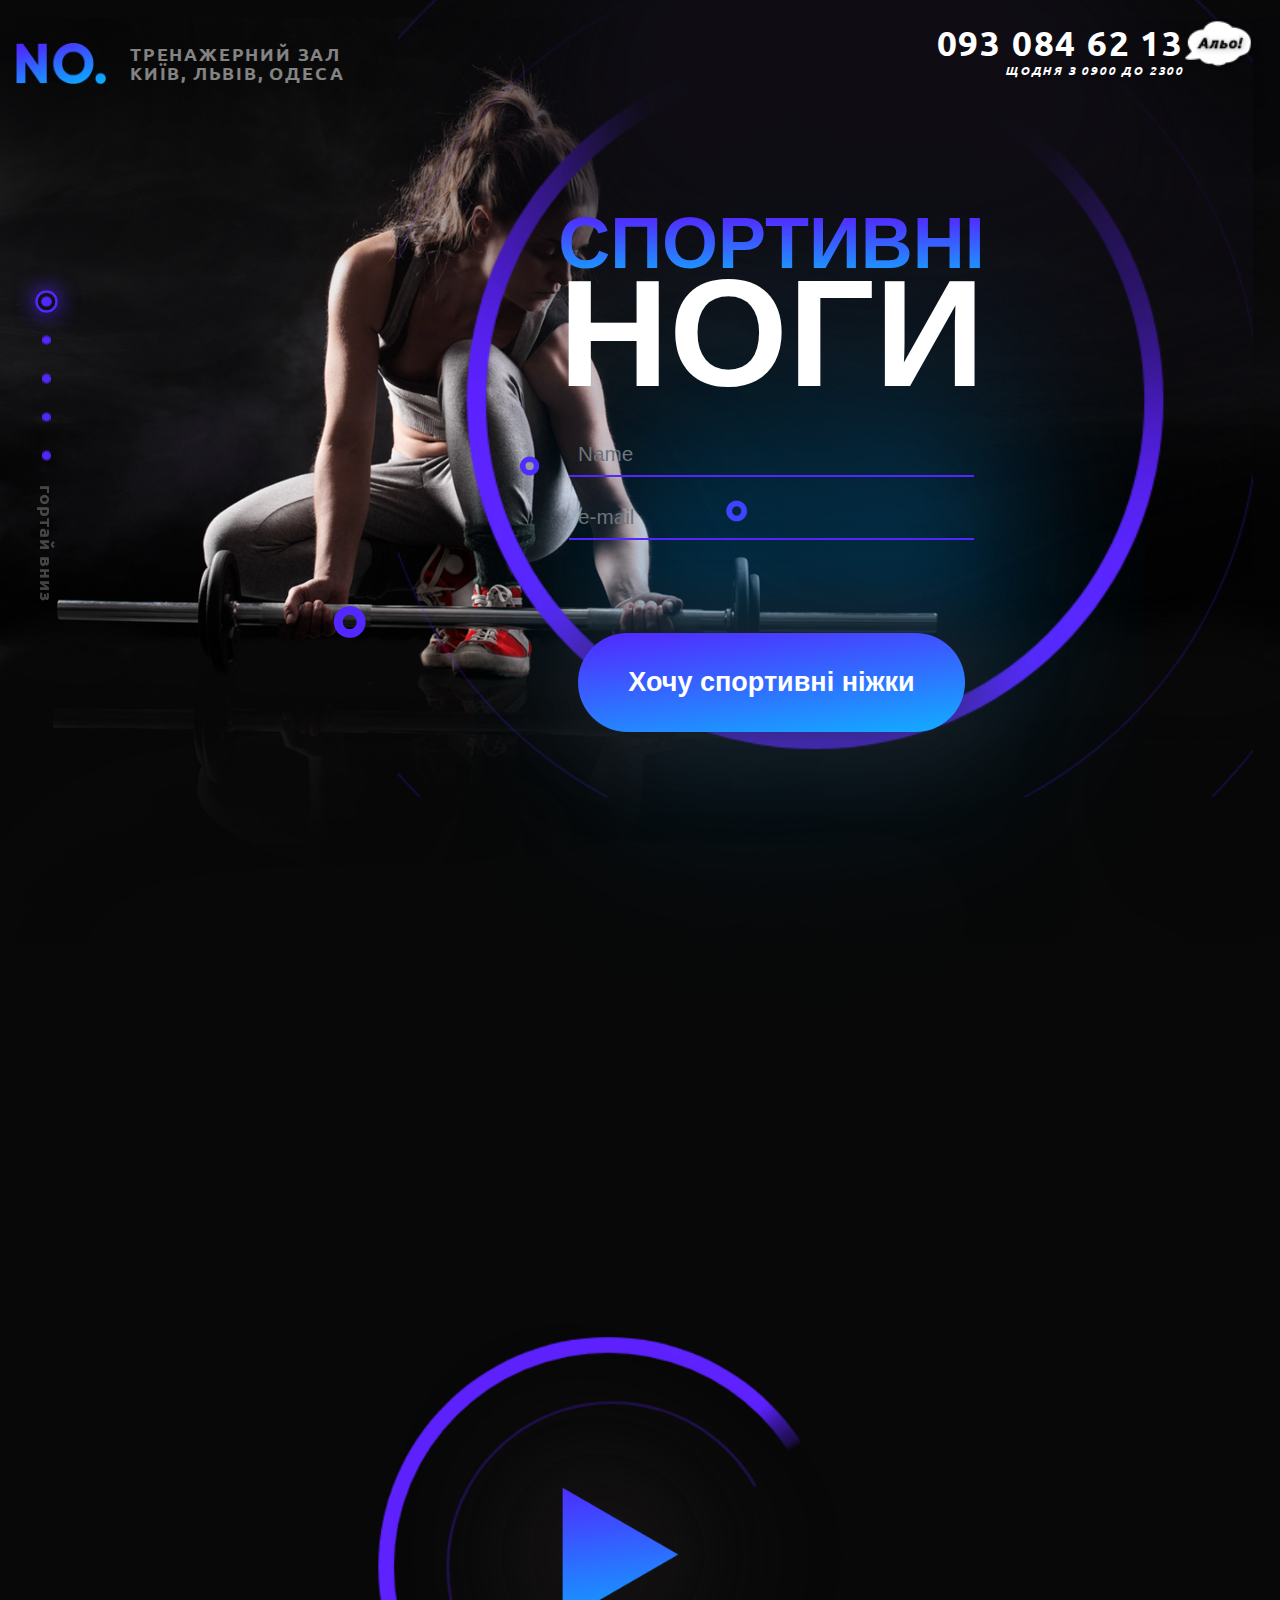
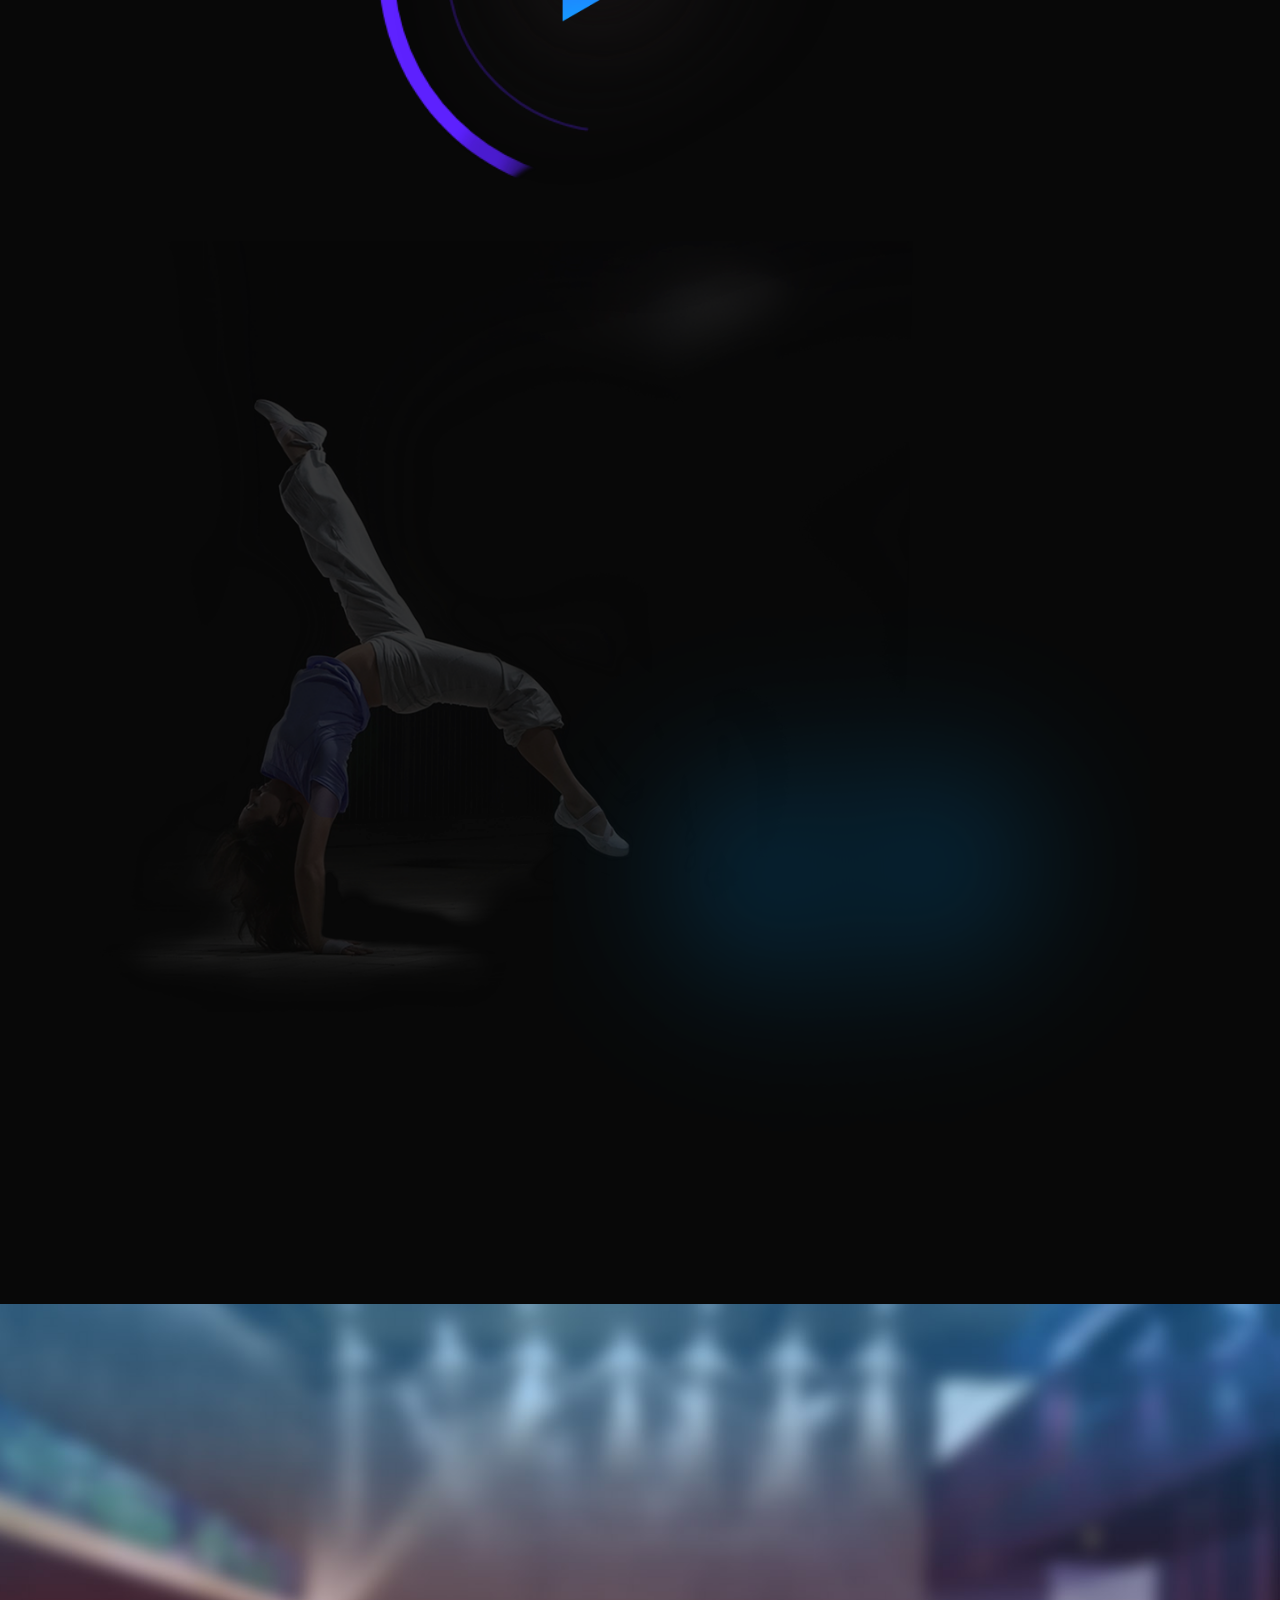
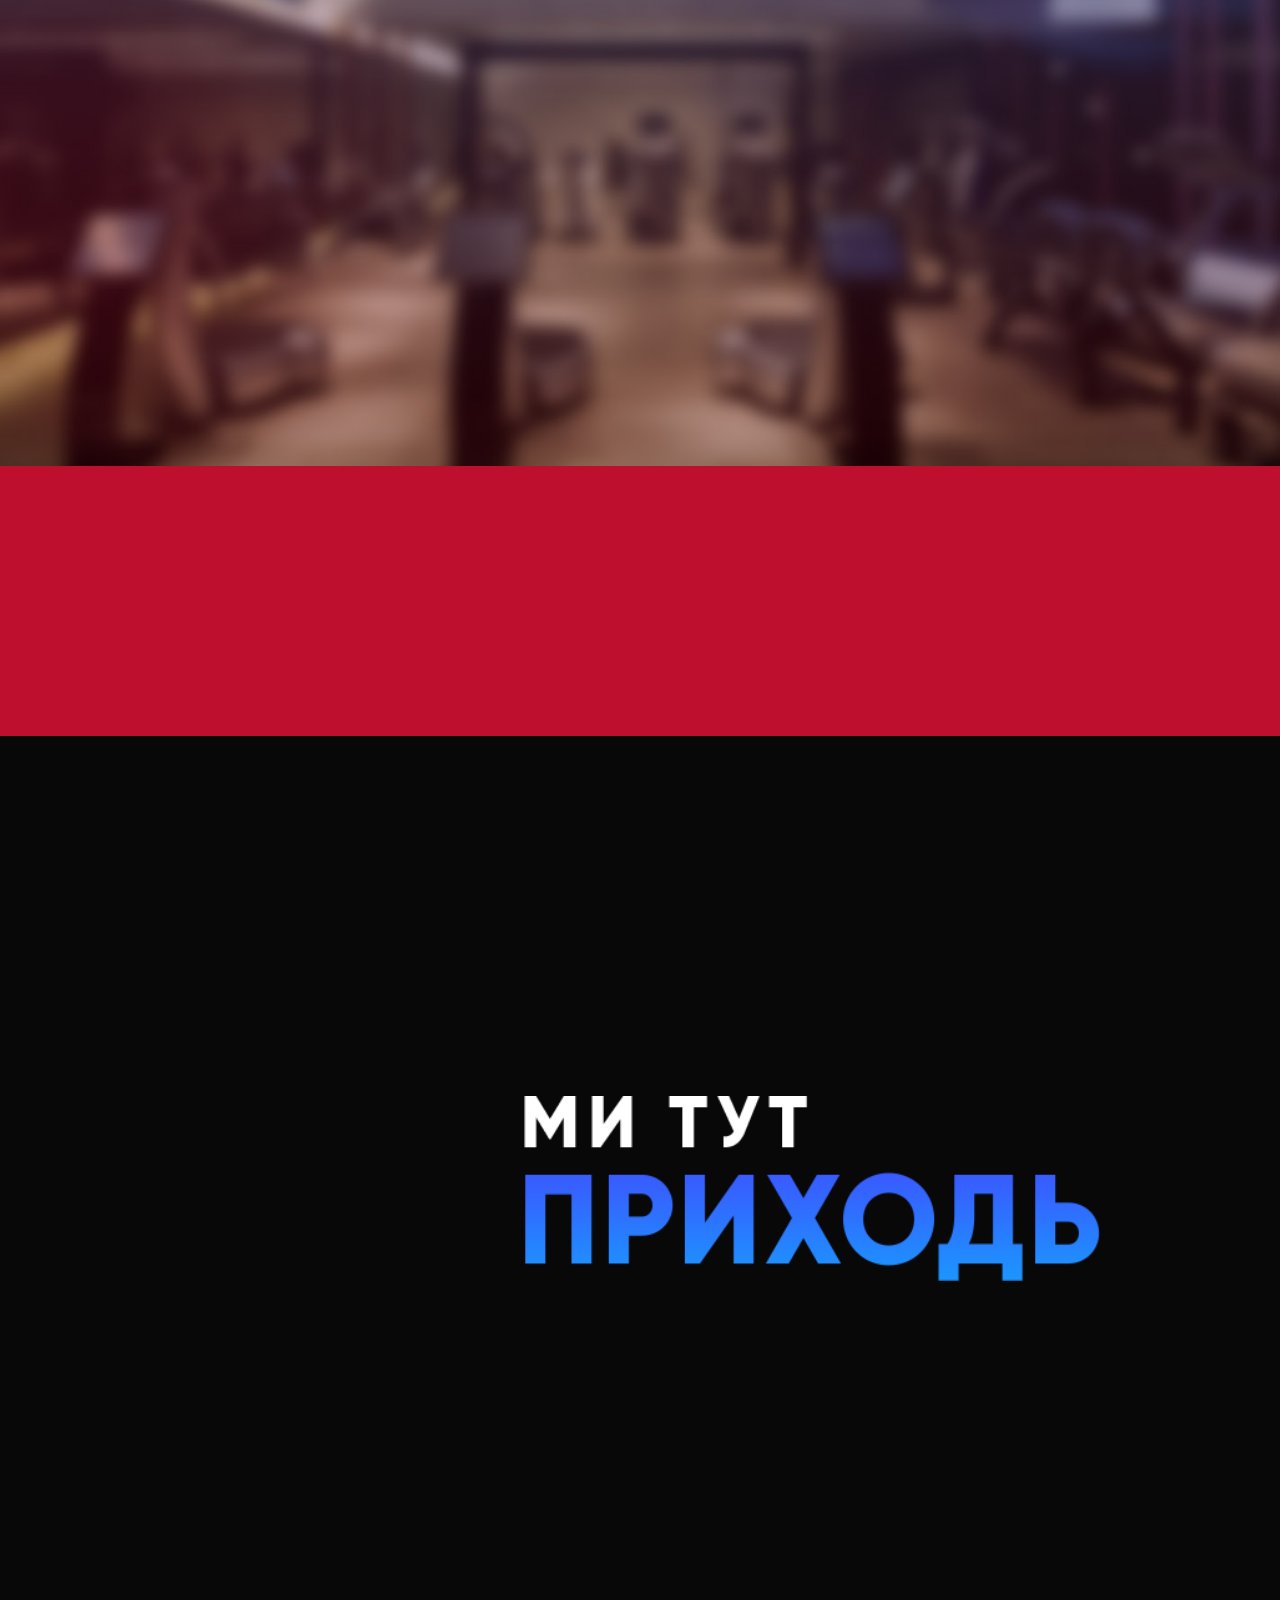
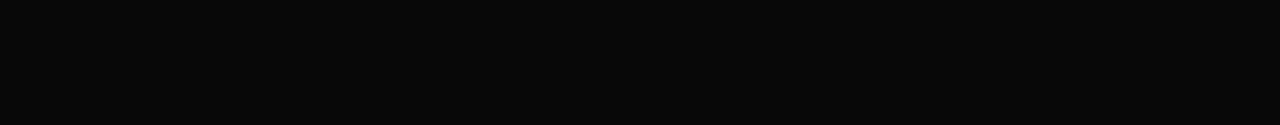
<file: index.html>
<!doctype html>
<html lang="en">
  <head>
    <!-- Required meta tags -->
    <meta charset="utf-8">
    <meta name="viewport" content="width=device-width, initial-scale=1, shrink-to-fit=no">
    <!-- Bootstrap CSS -->
    <!-- <link rel="stylesheet" href="https://stackpath.bootstrapcdn.com/bootstrap/4.3.1/css/bootstrap.min.css" integrity="sha384-ggOyR0iXCbMQv3Xipma34MD+dH/1fQ784/j6cY/iJTQUOhcWr7x9JvoRxT2MZw1T" crossorigin="anonymous"> -->

    <link rel="stylesheet" href="assets/css/bootstrap/bootstrap-grid.min.css">
    <link rel="stylesheet" href="assets/css/bootstrap/bootstrap.min.css">
    <link rel="stylesheet" href="assets/css/bootstrap/bootstrap-reboot.min.css">

    <link rel="stylesheet" href="https://cdnjs.cloudflare.com/ajax/libs/animate.css/3.7.0/animate.min.css">
    <script src="https://cdnjs.cloudflare.com/ajax/libs/wow/1.1.2/wow.min.js"></script>
    <script>
      new WOW().init();
    </script>
    <!-- fonts -->
    <link href="https://fonts.googleapis.com/css?family=Ubuntu:400,400i,500i,700&display=swap&subset=cyrillic" rel="stylesheet">

    <title>Hello</title>
    <link rel="stylesheet" href="assets/css/style.css">

  </head>
  <body>

<header class="header">
  <div class="header-inner">
    <nav class="navbar navbar-expand-lg navbar-light">
      <a class="navbar-brand" href="#">
        <img src="assets/images/header/logo.png" alt="NO.">
      </a>
      <button class="navbar-toggler" type="button" data-toggle="collapse" data-target="#navbarSupportedContent" aria-controls="navbarSupportedContent" aria-expanded="false" aria-label="Toggle navigation">
        <span class="navbar-toggler-icon"></span>
      </button>

      <div class="collapse navbar-collapse" id="navbarSupportedContent">

        <ul class="navbar-nav mr-auto">
          <li class="nav-item">
            <a class="nav-link" href="#">
              тренажерний зал <br>
              київ, львів, одеса
            </a>
          </li>
        </ul>

        <ul class="navbar-nav ml-auto">

          <li class="nav-item phone">
            <a class="nav-link t-right" href="#">
              <div class="nav-item__phone">
                093 084 62 13<br>
                <span>Щодня з 0900 до 2300</span>
              </div>
              <img  class="nav-item__image" src="assets/images/header/alo.png" alt=""><br>
            </a>
          </li>

        </ul>
      </div>
    </nav>
  </div>
  <!-- /.header-inner -->
</header>
<!-- /.header -->

<main class="main">
  <div class="main-inner">

    <!-- sections -->
    <div class="sections">


      <section class="section-1">
        <img class="section-1__bg wow fadeIn" data-wow-delay=".35s" src="assets/images/main/girls.png" alt="">
        <img class="section-1__elipse wow fadeIn" src="assets/images/main/elipse1.png" alt="">
        <form class="section-1__form wow fadeInRight">
          <img class="section-1__form__light" src="assets/images/main/light.png" alt="">

          <div class="wow fadeIn media-center" data-wow-duration="2s" data-wow-delay=".7s">

            <p class="section-t-grad">СПОРТИВНI</p>
            <p class="section-t">НОГИ</p>

            <div class="form-group">
              <input type="text" class="form-control section-1__input" id="exampleInputName1" aria-describedby="Name" placeholder="Name">
            </div>
            <div class="form-group">
              <input type="email" class="form-control section-1__input-2" id="exampleInputEmail1" aria-describedby="emailHelp" placeholder="e-mail">
            </div>
            <button type="submit" class="btn section-1__btn">Хочу спортивні ніжки</button>

          </div>
        </form>
            <!-- подсказки -->
            <a class="cic wow fadeIn" data-wow-delay=".7s" href="#" id="cic1"><img src="assets/images/main/cic.png" alt=""></a>
            <a class="cic wow fadeIn" data-wow-delay="1s" href="#" id="cic2"><img  src="assets/images/main/cic.png" alt=""></a>
            <a class="cic wow fadeIn" data-wow-delay="1.3s" href="#" id="cic3"><img src="assets/images/main/cic.png" alt=""></a>
            <a class="cic wow fadeIn" data-wow-delay="1.6s" href="#" id="cic4"><img src="assets/images/main/cic.png" alt=""></a>


        <div class="page-list wow fadeInLeft">
          <ul>
            <li><a href=""><img class="active" src="assets/images/main/tt.png" alt=""></a></li>
            <li><a href=""><img src="assets/images/main/tt.png" alt=""></a></li>
            <li><a href=""><img src="assets/images/main/tt.png" alt=""></a></li>
            <li><a href=""><img src="assets/images/main/tt.png" alt=""></a></li>
            <li><a href=""><img src="assets/images/main/tt.png" alt=""></a></li>
            <li><p>гортай вниз</p></li>
          </ul>
        </div>

      </section>

      <section class="secion-2">
        <img class="section-2__bg wow fadeIn" src="assets/images/main/s2bg.png" alt="">
        <img src="assets/images/main/elipse2.png" alt="" class="section-2__elipse">
        <img src="assets/images/main/play.png" alt="" class="play">

        <div class="section-2__text wow fadeInLeft">
          <p class="section-t">БО В НАС</p>
          <p class="section-t-grad">КЛАСНО</p>
          <p>Дивись 2 хвилини, як ми працюємо <br>і обирай <span>безкоштовний план</span></p>
        </div>

        <div class="page-list wow fadeInLeft">
          <ul>
            <li><a href=""><img src="assets/images/main/tt.png" alt=""></a></li>
            <li><a href=""><img class="active" src="assets/images/main/tt.png" alt=""></a></li>
            <li><a href=""><img src="assets/images/main/tt.png" alt=""></a></li>
            <li><a href=""><img src="assets/images/main/tt.png" alt=""></a></li>
            <li><a href=""><img src="assets/images/main/tt.png" alt=""></a></li>
            <li><p>гортай вниз</p></li>
          </ul>
        </div>

      </section>

      <div class="bans">
        <img class="ban wow fadeIn" data-wow-delay=".7s" id="ban1" src="assets/images/main/ban1.png" alt="">
        <img class="ban wow fadeIn" data-wow-delay="1s" id="ban2" src="assets/images/main/ban2.png" alt="">
        <img class="ban wow fadeIn" data-wow-delay="1.3s" id="ban3" src="assets/images/main/ban3.png" alt="">
      </div>
      <!-- /.secion-2 -->

      <section class="section-3">
        <img src="assets/images/main/sc3bg.png" alt="" class="section-3__bg">
        <img class="section-3__light" src="assets/images/main/light.png" alt="">

        <form class="section-3__form wow fadeInRight">
          <div class="wow fadeIn media-center" data-wow-duration="2s" data-wow-delay=".7s">

            <div class="form-group">
              <input type="text" class="form-control section-1__input" id="exampleInputName1" aria-describedby="Name" placeholder="Лєнка">
            </div>
            <div class="form-group">
              <input type="email" class="form-control section-1__input-2" id="exampleInputEmail1" aria-describedby="emailHelp" placeholder="elenaalenok@gmail.com">
            </div>
            <button type="submit" class="btn section-1__btn">Халявний тиждень мій</button>

          </div>
        </form>

        <div class="page-list wow fadeInLeft">
          <ul>
            <li><a href=""><img src="assets/images/main/tt.png" alt=""></a></li>
            <li><a href=""><img src="assets/images/main/tt.png" alt=""></a></li>
            <li><a href=""><img class="active" src="assets/images/main/tt.png" alt=""></a></li>
            <li><a href=""><img src="assets/images/main/tt.png" alt=""></a></li>
            <li><a href=""><img src="assets/images/main/tt.png" alt=""></a></li>
            <li><p>гортай вниз</p></li>
          </ul>
        </div>

      </section>
      <!-- /.section-3 -->


      <section class="section-4">
        <img src="assets/images/main/sc4bg.jpg" alt="" class="section-4__bg">
        <img src="assets/images/main/madama.png" alt="" class="section-4__madama wow fadeInRight">
        <img src="assets/images/main/citata.png" alt="" class="section-4__citata">
        <img src="assets/images/main/mnepoxui.png" alt="" class="section-4__mnepoxuitxt wow fadeInRight">

        <div class="section-4__text wow fadeInLeft">
          <p class="section-t">щастя, що</p>
          <p class="section-t-2">вони</p>
          <p class="section-t-2">з нами</p>
        </div>

        <div class="page-list wow fadeInLeft">
          <ul>
            <li><a href=""><img src="assets/images/main/tt.png" alt=""></a></li>
            <li><a href=""><img src="assets/images/main/tt.png" alt=""></a></li>
            <li><a href=""><img src="assets/images/main/tt.png" alt=""></a></li>
            <li><a href=""><img class="active" src="assets/images/main/tt.png" alt=""></a></li>
            <li><a href=""><img src="assets/images/main/tt.png" alt=""></a></li>
            <li><p>гортай вниз</p></li>
          </ul>
        </div>

      </section>
      <!-- /.section-4 -->
      <section class="section-5">
        <div class="section-5-but">
          <a class="section-5-but__btn wow fadeInRight" href="#">Іду тренуватись</a>
        </div>

        <div class="page-list wow fadeInLeft">
          <ul>
            <li><a href=""><img src="assets/images/main/tt.png" alt=""></a></li>
            <li><a href=""><img src="assets/images/main/tt.png" alt=""></a></li>
            <li><a href=""><img src="assets/images/main/tt.png" alt=""></a></li>
            <li><a href=""><img src="assets/images/main/tt.png" alt=""></a></li>
            <li><a href=""><img class="active" src="assets/images/main/tt.png" alt=""></a></li>
            <li><p>гортай вниз</p></li>
          </ul>
        </div>

      <footer class="footer">
        <div class="footer-inner">
          <img class="footer-man wow fadeIn" src="assets/images/main/man.png" alt="">
          <img class="footer-tx" src="assets/images/main/footertx.png" alt="">
          <img class="footer-xi wow fadeIn" src="assets/images/main/futerxui.png" alt="">

          <form class="section-3__form wow fadeInRight">
            <div class="wow fadeIn media-center" data-wow-duration="2s" data-wow-delay=".7s">

              <div class="form-group">
                <input type="text" class="form-control section-1__input" id="exampleInputName1" aria-describedby="Name" placeholder="Лєнка">
              </div>
              <div class="form-group">
                <input type="email" class="form-control section-1__input-2" id="exampleInputEmail1" aria-describedby="emailHelp" placeholder="elenaalenok@gmail.com">
              </div>
              <button type="submit" class="btn section-1__btn">Тренуватись безкоштовно</button>

            </div>
          </form>

        </div>
        <!-- /.footer-inner -->
      </footer>
      <!-- /.footer -->


      </section>
      <!-- /.section-5 -->

    </div>
    <!-- /.sections -->

  </div>
  <!-- /.main-inner -->
</main>
<!-- /.main -->



    <!-- jQuery first, then Popper.js, then Bootstrap JS -->
    <script src="https://code.jquery.com/jquery-3.3.1.slim.min.js" integrity="sha384-q8i/X+965DzO0rT7abK41JStQIAqVgRVzpbzo5smXKp4YfRvH+8abtTE1Pi6jizo" crossorigin="anonymous"></script>
    <script src="https://cdnjs.cloudflare.com/ajax/libs/popper.js/1.14.7/umd/popper.min.js" integrity="sha384-UO2eT0CpHqdSJQ6hJty5KVphtPhzWj9WO1clHTMGa3JDZwrnQq4sF86dIHNDz0W1" crossorigin="anonymous"></script>
    <script src="https://stackpath.bootstrapcdn.com/bootstrap/4.3.1/js/bootstrap.min.js" integrity="sha384-JjSmVgyd0p3pXB1rRibZUAYoIIy6OrQ6VrjIEaFf/nJGzIxFDsf4x0xIM+B07jRM" crossorigin="anonymous"></script>
  </body>
</html>
</file>
<file: assets/css/style.css>
.header-inner{margin-top:2vh}.header-inner .nav-link{opacity:1;color:#414142;font-family:"Ubuntu";font-size:2vh;font-weight:900;line-height:2.1vh;text-transform:uppercase;letter-spacing:0.2vh;transition:all .15s}.header-inner .nav-link:hover{color:#fff !important}.header-inner .nav-item{position:relative;z-index:10}.header-inner .nav-item__phone{margin-right:5vh;color:#ffffff;font-size:3.85vh;font-weight:900}.header-inner .nav-item__phone span{text-shadow:1px 1px 5px rgba(0,0,0,0.25);font-style:italic;color:#ffffff;font-family:"Ubuntu";font-size:1.3vh;font-weight:900;line-height:7.23px}.header-inner .nav-item__image{width:8.5vh;margin-top:-6vh;position:absolute;margin-left:-5vh}.phone{margin-right:3vh}.navbar-brand img{width:10vh}.section-t-grad{background:linear-gradient(to bottom, #5327ff 15%, #11aeff 100%);-webkit-background-clip:text;-webkit-text-fill-color:transparent;color:#2389ff;display:table;font-size:8vh;font-weight:900;text-transform:uppercase;display:inline}.section-t{margin-top:1vh;color:#ffffff;font-size:17vh;font-weight:900;line-height:6vh;margin-bottom:5vh}.section-1 .page-list{margin-top:20vh}.section-1__bg{margin-top:2vh;position:absolute;top:0;z-index:-5;width:100%}.section-1__form{z-index:5;text-align:center;width:59vh;position:absolute;top:0;right:0;margin-top:21vh;margin-right:27vh}.section-1__form__light{width:75vh;height:102vh;z-index:-3;top:0vh;right:0vh;margin-top:-9vh;margin-right:-12vh;position:absolute}.section-1__elipse{width:95vh;z-index:-4;top:0vh;right:0vh;margin-top:-16.1vh;margin-right:3vh;position:absolute}.section-1__input{font-size:2.3vh;margin:0 auto;padding:1vh;margin-top:8vh;margin-bottom:1vh;background:none !important;border:0;border-bottom:.3vh solid #5327ff;border-radius:0;width:45vh}.section-1__input:focus{box-shadow:none}.section-1__input-2{font-size:2.3vh;margin:0 auto;padding:1vh;margin-top:2vh;margin-bottom:1vh;background:none !important;border:0;border-bottom:.3vh solid #5327ff;border-radius:0;width:45vh}.section-1__input-2:focus{box-shadow:none}.section-1__btn{font-weight:600;margin-top:8.5vh;font-size:3vh;color:#fff;border-radius:30vh;border:0;width:43vh;height:11vh;box-shadow:0 0 9vh 1.6vh rgba(35,31,32,0.75);background-color:#fff;background-image:linear-gradient(-187deg, #5327ff 0%, #11aeff 100%);transition:all .4s}.section-1__btn:hover{box-shadow:0 0 9vh 0.2vh rgba(255,255,255,0.65);color:#333;background-image:none}.section-1__btn:focus{box-shadow:none}.cic{transition:all .3s;position:absolute}#cic1:hover{transform:scale(1.23)}#cic2:hover{transform:scale(1.03)}#cic3:hover{transform:scale(1.03)}#cic4:hover{transform:scale(1.03)}#cic1{top:0;margin-top:67.3vh;margin-left:37vh;left:0}#cic2{margin-top:50vh;margin-left:57vh;transform:scale(0.6);top:0}#cic3{margin-top:55vh;margin-left:80vh;transform:scale(0.65);top:0}#cic4{margin-top:71vh;margin-left:77vh;transform:scale(0.65);top:0}.section-2{background:#fff !important;position:relative}.section-2__bg{z-index:-5;width:100%;position:absolute;right:0;margin-top:100.99vh}.section-2__elipse{margin-top:135vh;margin-left:40vh;z-index:-666;width:55vh;max-width:60vh}.section-2__text{margin-left:35vh;margin-top:-80vh;z-index:3}.section-2__text .section-t{color:#fff;font-weight:900;z-index:10;font-size:8.2vh;line-height:.1vh;margin-bottom:0;letter-spacing:1px !important}.section-2__text .section-t-grad{font-weight:900;z-index:10;letter-spacing:.5vh;font-size:14vh}.section-2__text p{margin-top:-3vh;font-weight:600;color:#a3a3a3}.section-2__text p span{color:#fff}.play{margin-top:135vh;z-index:5;position:absolute;left:0;margin-left:43.5vh;width:50vh}.ban{position:absolute}#ban1{width:55vh;margin-top:64vh;margin-left:60vh;z-index:1}#ban2{width:45vh;z-index:-1;margin-top:87vh;margin-left:110vh}#ban3{width:40vh;z-index:2;margin-top:115vh;margin-left:35vh}.section-3__light{position:absolute;z-index:-1;right:0;margin-right:14.5vh;margin-top:-27vh;opacity:.6}.section-3 .page-list{margin-top:-42vh}.section-3__bg{position:absolute;margin-top:-63vh;width:100%;z-index:-5}.section-3__form{z-index:3;text-align:right;margin:0;margin-top:122vh;margin-right:35vh;right:0}.section-3__form input{margin-top:2vh;display:inline;color:#fff !important;margin-bottom:1vh}.section-3__form input::placeholder{opacity:.9;color:#fff !important}.section-3__form .btn{margin-right:1vh;margin-top:2vh;letter-spacing:.1vh;font-weight:700;width:42vh;height:8.5vh}.section-4{position:relative;margin-top:25vh}.section-4__text{position:absolute;margin-top:-95vh;margin-left:20vh}.section-4__text p.section-t{text-transform:uppercase;font-weight:900;margin:0;color:#000;font-size:8vh;margin-bottom:6.5vh}.section-4__text p.section-t-2{margin-top:-8vh;text-transform:uppercase;font-weight:900;font-size:10vh;color:#fff}.section-4__text .section-t-grad{margin:0}.section-4 .page-list{position:absolute;margin-top:-70vh}.section-4__bg{z-index:-5;width:100%}.section-4__madama{z-index:2;width:60vh;position:absolute;right:0;margin-right:19vh;-moz-margin-top:21.7vh;margin-top:-88vh}.section-4__citata{width:98.5vh;opacity:.25;z-index:1;position:absolute;margin-left:45vh;margin-top:-80.2vh}.section-4__mnepoxuitxt{z-index:4;width:44vh;position:absolute;margin-top:-43vh;margin-left:70vh}a{text-decoration:none !important}.section-5 .page-list{z-index:10;margin-top:45vh}.section-5-but{width:100%;height:30vh;position:relative;background-color:#be0f2e;display:flex;align-items:center}.section-5-but__btn{letter-spacing:1px;font-weight:900;text-decoration:none;text-transform:uppercase;color:#ffffff;font-size:3vh;z-index:50;position:absolute;border-radius:50px;background-color:#bc0f2f;padding:3vh 8vh;min-width:3.7vh;height:10.45vh;right:0;margin-right:30vh;box-shadow:0 0 80px #fff;transition:all .2s}.section-5-but__btn:hover{background-color:#ffffff;color:#333;text-decoration:none;box-shadow:0 0 10px #fff}.footer-xi{width:75vh;position:absolute;margin-left:32vh;z-index:-4;margin-top:35vh}.footer-tx{width:64vh;position:absolute;margin-top:40vh;right:0;margin-right:20vh}.footer-man{position:absolute;margin-top:-27vh;width:100%;max-width:100%}.footer form{position:absolute;margin-top:60vh}.footer .btn{margin:0;margin-right:-2.1vh;width:50vh}@media (max-width: 762px){.cic{display:none}*{max-width:100%}.page-list{display:none}.section-2{margin-top:20vh}.section-2__elipse play{z-index:-20;width:0}.section-2__elipse{width:100%;margin:0;margin-top:14vh}.section-2__text{margin:0;margin-top:-37vh;text-align:center}.section-2__text p{font-size:3vh}.section-2__text .section-t{font-size:8vh}.section-2__text .section-t-grad{font-size:8.4vh}.section-2__bg{margin:0;margin-top:50vh}.section-1__form{position:static;width:85%}.section-1__elipse{opacity:.3;width:85%;margin:0;bottom:0}.section-1__form__light{display:none}.section-t{margin:0;text-align:center;font-size:12vh}.section-t-grad{margin:0;text-align:center;font-size:5.6vh}.section-1__input-1{margin-top:20px;margin:0 auto}.media-center{margin:0 auto;margin-left:13%}.nav-item__image{display:none}.nav-item__phone,.nav-link{opacity:1 !important;margin:0 auto;text-align:center}a.nav-link{font-size:50px;opacity:1 !important;color:#fff !important}.nav-item{margin:5px 0;background-color:rgba(8,8,8,0.7)}.page-list{display:none}.section-3,.section-4{display:none}.section-5{display:flex;justify-content:center;margin-top:40vh}.section-5 .section-5-but{display:flex;justify-content:center;margin:0;padding:0}.section-5 .section-5-but__btn{text-align:center;padding:0;margin:0 auto;font-size:3vh;border:3px solid #fff;box-shadow:none;width:90%;margin-right:25px;padding-top:24px}.bans{display:none}.footer{margin-top:40vh}.footer .footer-man{display:none}.footer .footer-tx{width:85%;margin:0;margin-top:-5vh;margin-right:5vh}.footer .footer-xi{width:100%;margin:0;left:0;margin-top:25vh}.footer .section-3__form{width:100%;display:block;margin:0;right:0;margin-top:11vh;margin-right:3.5vh}.footer .section-1__btn{margin:10px 0;width:100%;font-size:2.4vh}.play{display:none}}body{background-color:#080808;user-select:none}img{pointer-events:none}.t-left{text-align:left}.t-right{text-align:right}.t-center{text-align:center}li{list-style:none}.m-center{margin:0 auto}.d-flex{display:flex}.j-c{justify-content:center}.page-list{margin-top:8.5vh;position:absolute;left:0}.page-list p{user-select:none;display:flex;align-self:center;margin:0;padding:0;margin-left:-5.7vh;margin-top:7vh;-webkit-transform:rotate(-90deg);-moz-transform:rotate(-90deg);-o-transform:rotate(-90deg);-ms-transform:rotate(-90deg);transform:rotate(-270deg);opacity:0.25;color:#ffffff;font-family:"Ubuntu";font-size:2vh;font-weight:800;letter-spacing:1px}.page-list ul li{margin-left:0;margin-bottom:1.6vh}.page-list ul li img{min-width:1vh;max-width:1vh;margin-left:.2vh}.page-list ul li .active{width:1vh;height:1vh;transform:scale(2.5);border:.1vh solid #5327ff;border-radius:100%;padding:.15vh;-moz-box-shadow:0 0 1vh #5327ff;-webkit-box-shadow:0 0 1vh #5327ff;box-shadow:0 0 1vh  #5327ff}
</file>
